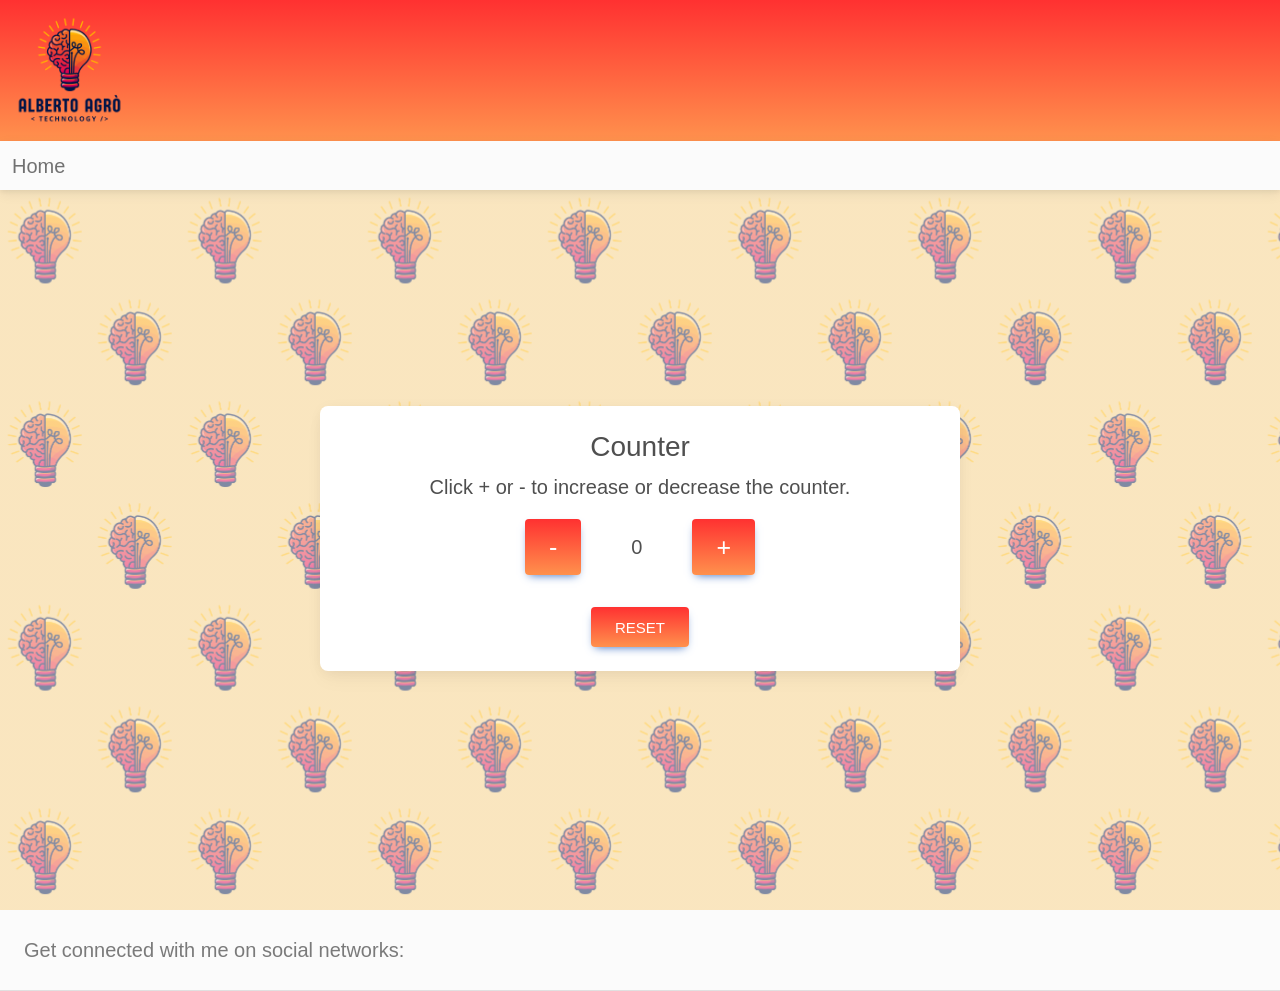
<file: index.html>
<!DOCTYPE html>
<html lang="en">
  <head>
    <meta charset="UTF-8" />
    <meta name="viewport" content="width=device-width, initial-scale=1, shrink-to-fit=no" />
    <meta http-equiv="x-ua-compatible" content="ie=edge" />

    <!-- OG Tags-->
    <meta property="og:title" content="Alberto Agrò's Javascript Counter" />
    <meta property="og:type" content="website" />
    <meta property="og:image" content="https://albiagro.github.io/img/AlbertoAgro.jpg" />
    <meta property="og:url" content="https://albiagro.github.io/javascript-counter/" />

    <title>Alberto Agrò | Javascript Counter</title>
    <meta name="description" content="Simple application to increase or decrease a counter.">
    <meta name="robots" content="index, follow">

    <!-- favicon -->
    <link rel="icon" href="img/idea.png" type="image/x-icon" />
    
    <!-- MDB -->
    <link rel="stylesheet" href="css/mdb.min.css" />
    <!-- My CSS -->
    <link rel='stylesheet' href='css/styles.css'/>
    <link rel='stylesheet' href='css/declarations.css'/>
    <!-- My font -->
    <link href="https://fonts.cdnfonts.com/css/sugo-pro-classic" rel="stylesheet">

    <!-- MDB -->
    <script type="text/javascript" src="js/mdb.umd.min.js" defer></script>
    <!-- Custom scripts -->
    <script src="js/CreateInitialDOM.js" defer></script>
    <script src="js/UpdateAndDisplayValue.js" defer></script>

  </head>

  <body>
    <nav class="navbar navbar-expand-lg navbar-light bg-body-tertiary" id="header">
      <!-- Container wrapper -->
      <div class="container-fluid">
        <a class="navbar-brand me-2" href="../../../">
          <img
            src="../../../img/alberto.png"
            height="115"
            alt="My logo"
            loading="lazy"
            style="margin-top: -1px;"
          />
        </a>
    </nav>
      <nav class="navbar navbar-expand-lg navbar-light bg-body-tertiary">
        <!-- Container wrapper -->
        <div class="container-fluid">
          <ol class="breadcrumb">
            <li class="breadcrumb-item">
              <a href="../../..">Home</a>
            </li>
          </ol>
          <!-- Collapsible wrapper -->
        </div>
        <!-- Container wrapper -->
      </nav>

      <div class="background" id="background">
        <div class="card text-center">
          <div class="card-body" id="card-body">
            <h3 class="card-title">Counter</h3>
            <p class="card-text">Click + or - to increase or decrease the counter.</p>     
            <div class="container" id="container"></div><br>
          </div>
        </div>
      </div>

    <!-- Footer -->
<footer class="text-center text-lg-start bg-body-tertiary text-muted">
  <!-- Section: Social media -->
  <section class="d-flex justify-content-center justify-content-lg-between p-4 border-bottom">
    <!-- Left -->
    <div class="me-5 d-none d-lg-block">
      <span>Get connected with me on social networks:</span>
    </div>
    <!-- Left -->

    <!-- Right -->
    <div>
      <a href="https://www.instagram.com/albiagro/" target="_blank" class="me-4 text-reset">
        <i class="fab fa-instagram"></i>
      </a>
      <a href="https://www.linkedin.com/in/alberto-agrò-0a425912a" target="_blank" class="me-4 text-reset">
        <i class="fab fa-linkedin"></i>
      </a>
      <a href="https://github.com/albiagro" target="_blank" class="me-4 text-reset">
        <i class="fab fa-github"></i>
      </a>
    </div>
    <!-- Right -->
  </section>
  <!-- Section: Social media -->

</footer>
<!-- Footer -->
        <!-- End your project here-->
  </body>
</html>
</file>
<file: css/styles.css>
body {
  font-family: var(--SugoFont);
  font-size:20px;
  color: var(--Blue);
}

#header {
  background: var(--OrangeGradient);
}

#pValue {
  padding: 0 50px 0 50px;
  display:inline;
  line-height: 55px;
  height:55px;
  margin: 0px;
  display: inline-table;
  vertical-align: middle;
}

.card {
  margin: auto;
  width:50%;
  top:30%;
}

#btnIncrease, #btnDecrease {
  background: var(--OrangeGradient);
  font-size: 25px;
}

#btnReset {
  background: var(--OrangeGradient);
  font-size: 15px;
}

.background {
  background-image: var(--BackgroundMobileTransparent);
  height: 80vh;
}

@media screen and (min-width:500px) {
  .background {
    background-image: var(--BackgroundDesktopTransparent);
    height: 80vh;
  }
  
}
</file>
<file: css/declarations.css>
:root {
    --SugoFont: 'Sugo Pro Display', sans-serif;
    --BackgroundMobileTransparent: linear-gradient(rgba(255,255,255,0.5), rgba(255,255,255,0.5)),url('../../../img/pattern-mobile.png');
    --BackgroundDesktopTransparent: linear-gradient(rgba(255,255,255,0.5), rgba(255,255,255,0.5)),url('../../../img/pattern.png');
    --OrangeGradient: linear-gradient(#ff3131, #ff914d);
    --OrangeGradientNotActive: linear-gradient(rgba(255,255,255,0.5), rgba(255,255,255,0.5)), var(--OrangeGradient);
    --Blue: #001447;
    }
</file>
